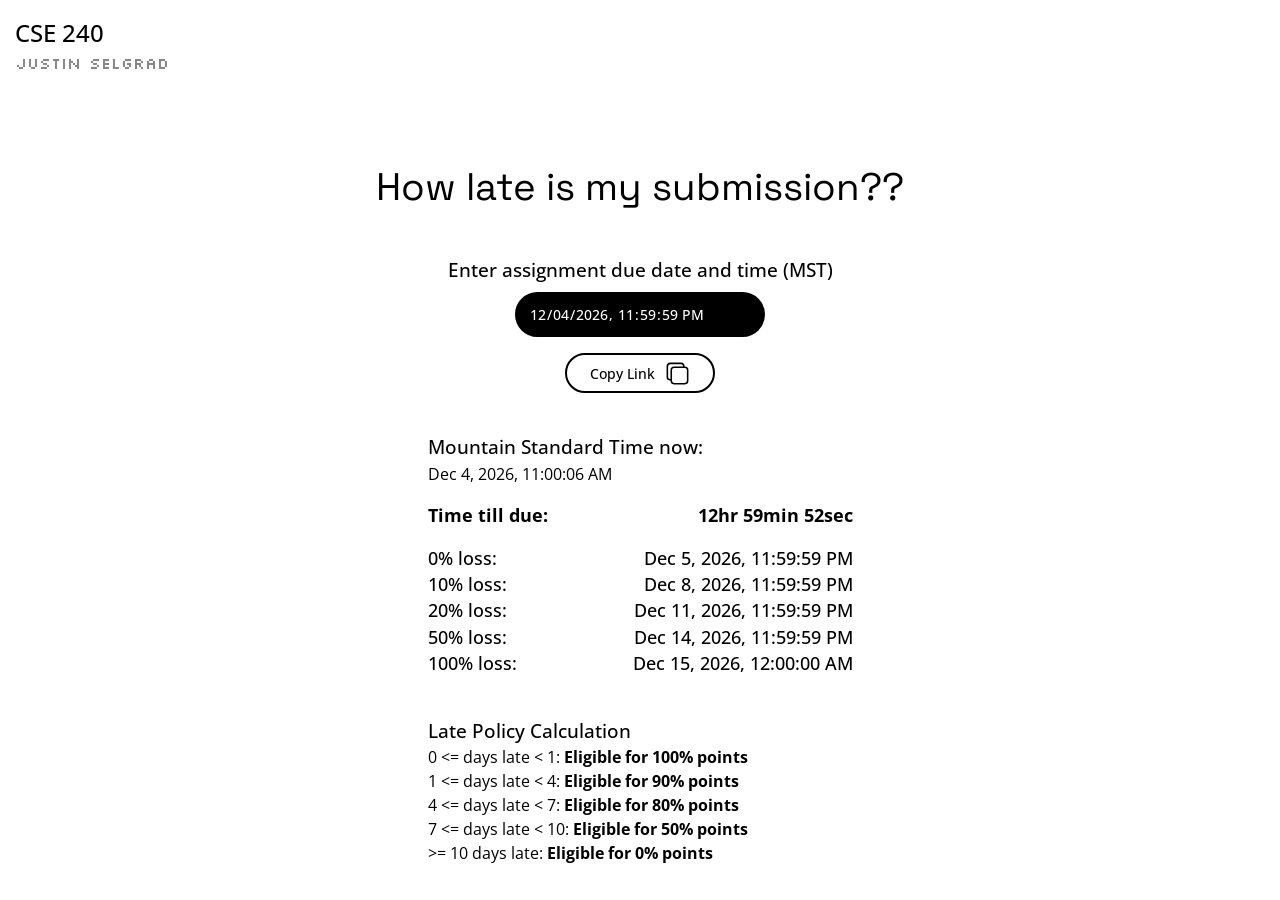
<file: index.html>
<!DOCTYPE html>
<html lang="en">

<head>
    <meta charset="UTF-8">
    <meta http-equiv="X-UA-Compatible" content="IE=edge">
    <meta name="viewport" content="width=device-width, initial-scale=1.0">
    <link href="./css/output.css" rel="stylesheet">
    <link
        href="https://fonts.googleapis.com/css2?family=Open+Sans:ital,wght@0,300;0,400;0,500;0,600;0,700;0,800;1,300;1,400;1,500;1,600;1,700;1,800&family=Press+Start+2P&family=Roboto+Slab:wght@100;200;300;400;500;600;700;800;900&family=Silkscreen:wght@400;700&family=Space+Grotesk:wght@300;400;500;600;700&display=swap"
        rel="stylesheet">
    <script src="./scripts/main.js"></script>
    <link rel="icon" type="image/png" href="./images/pointer.png">
    <title>CSE 240 - How late is my assignment?</title>
</head>

<body class="p-[15px]">

    <div id="header" class="w-[100%] h-[7vh]">
        <h1 class="text-[1.5rem] font-[500] mb-0 font-open-sans">CSE 240</h1>
        <h2 class="text-[1rem] font-[500] text-[#888] font-silkscreen">Justin Selgrad</h2>
    </div>

    <div id="main-body" class="mt-10 md:mt-20 grid place-content-center justify-items-center font-open-sans">
        <div id="body-title" class="mb-10">
            <h1 class="text-[1.5rem] md:text-[2.4rem] font-space-grotesk">How late is my submission??</h1>
        </div>
        <div id="body-content" class="md:w-[425px]">
            <div id="date-pick" class="mb-10 grid justify-items-center">
                <p class="text-[1rem] md:text-[1.2rem] font-[500] mb-2">Enter assignment due date and time (MST)</p>
                <div class="text-[0.9rem] text-white bg-black mx-auto border-solid border-[#000] border-[2px] w-[250px] h-[45px] grid place-content-center rounded-full font-[500] hover:shadow-xl transition ease-in-out duration-500 cursor-pointer">
                    <input type="datetime-local" id="date" onchange="newDateTime()" class="appearance-none bg-transparent cursor-pointer">
                </div>
                <div class="mt-4 text-[0.9rem] mx-auto border-solid border-black border-[2px] w-[150px] h-[40px] flex justify-center items-center rounded-full font-[500] hover:cursor-pointer hover:underline hover:decoration-solid hover:shadow-md hover:border-[#555] transition ease-in-out duration-500" onclick="generateLink()">
                    <p id="copy-button" class="mx-[5px]">Copy Link</p>
                    <img src="./images/copy-outline.svg" alt="copy link" class="h-[25px] w-[25px] mx-[5px]">
                </div>

            </div>

            <div id="output-div" class="mb-10">
                <p class="text-[1rem] md:text-[1.2rem] font-[500]">Mountain Standard Time now:</p>
                <p id="local-time" class="mb-4 text-[0.9rem] md:text-[1rem]"></p>
                <p class="text-[1.1rem] md:text-[1.1rem] font-[700] mb-4">Time till due: <span id="due-calc-total" class="float-right">😱</span></p>
                <p class="text-[1rem] md:text-[1.1rem] font-[500]">0% loss: <span id="due-calc-0" class="float-right">😱</span></p>
                <p class="text-[1rem] md:text-[1.1rem] font-[500]">10% loss: <span id="due-calc-10" class="float-right">😱</span></p>
                <p class="text-[1rem] md:text-[1.1rem] font-[500]">20% loss: <span id="due-calc-20" class="float-right">😱</span></p>
                <p class="text-[1rem] md:text-[1.1rem] font-[500]">50% loss: <span id="due-calc-50" class="float-right">😱</span></p>
                <p class="text-[1rem] md:text-[1.1rem] font-[500]">100% loss: <span id="due-calc-100" class="float-right">😱</span></p>
            </div>

            <div id="late-div" class="">
                <p class="text-[1rem] md:text-[1.2rem] font-[500]">Late Policy Calculation</p>
                <p class="text-[0.9rem] md:text-[1rem]">
                    0 <= days late < 1:<span class="font-[700]"> Eligible for 100% points </span> <br>
                    1 <= days late < 4:<span class="font-[700]"> Eligible for 90% points </span> <br>
                    4 <= days late < 7:<span class="font-[700]"> Eligible for 80% points </span> <br>
                    7 <= days late < 10:<span class="font-[700]"> Eligible for 50% points </span> <br>
                    >= 10 days late:<span class="font-[700]"> Eligible for 0% points </span>
                </p>
            </div>
        </div>

    </div>

    <div id="footer"></div>

</body>

</html>
</file>
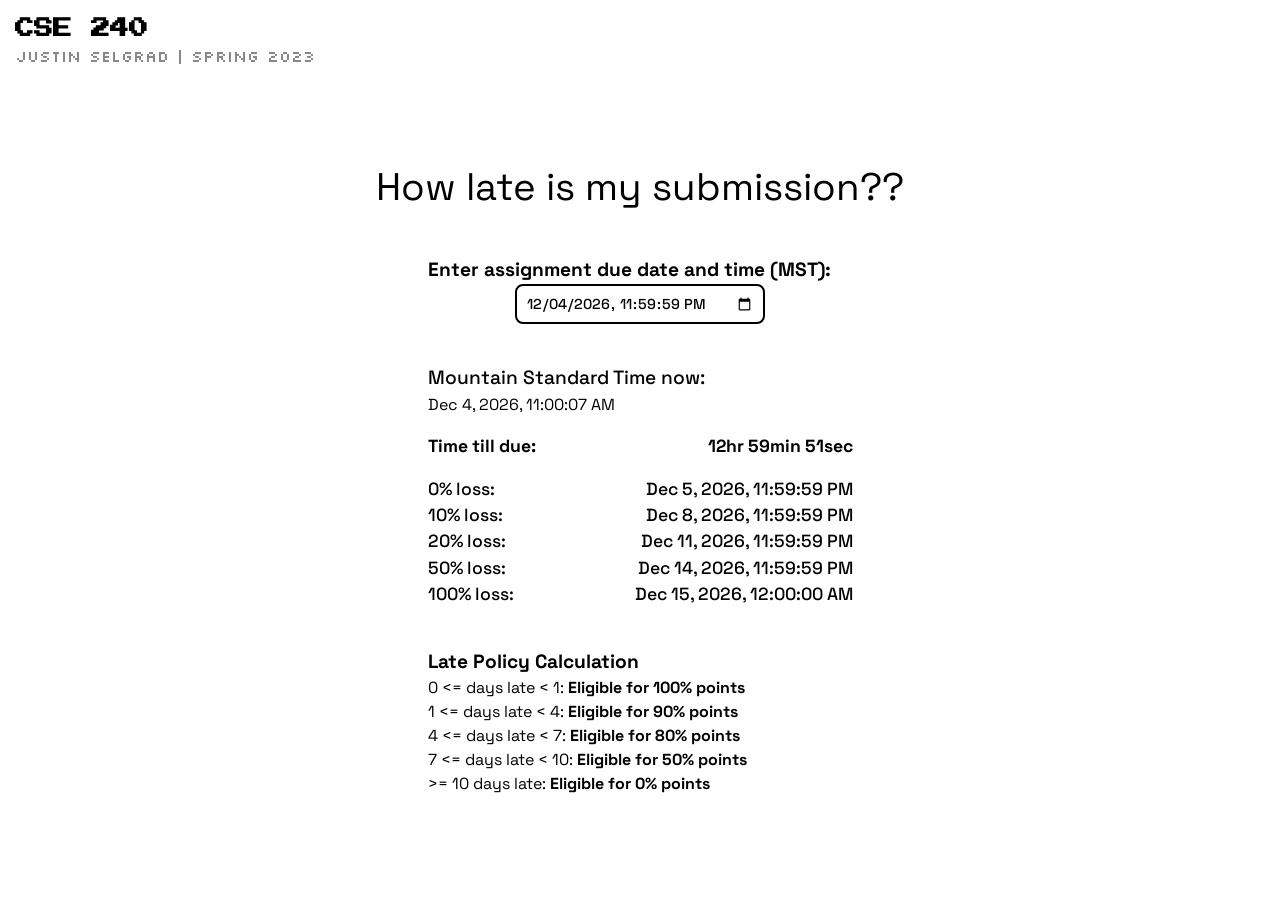
<file: src/index.html>
<!DOCTYPE html>
<html lang="en">

<head>
    <meta charset="UTF-8">
    <meta http-equiv="X-UA-Compatible" content="IE=edge">
    <meta name="viewport" content="width=device-width, initial-scale=1.0">
    <link href="./css/output.css" rel="stylesheet">
    <link
        href="https://fonts.googleapis.com/css2?family=Open+Sans:ital,wght@0,300;0,400;0,500;0,600;0,700;0,800;1,300;1,400;1,500;1,600;1,700;1,800&family=Press+Start+2P&family=Roboto+Slab:wght@100;200;300;400;500;600;700;800;900&family=Silkscreen:wght@400;700&family=Space+Grotesk:wght@300;400;500;600;700&display=swap"
        rel="stylesheet">
    <script src="./scripts/main.js"></script>

    <title>CSE 240 - Blegh</title>
</head>

<body class="w-[100vw] p-[15px]">

    <div id="header" class="w-[100%] h-[7vh]">
        <h1 class="text-[1.2rem] font-[700] mb-0 font-press-start">CSE 240</h1>
        <h2 class="text-[1rem] font-[500] text-[#888] font-silkscreen">Justin Selgrad | Spring 2023</h2>
    </div>

    <div id="main-body" class="w-[100%] mt-10 md:mt-20 grid place-content-center justify-items-center font-space-grotesk">
        <div id="body-title" class="mb-10">
            <h1 class="text-[1.5rem] md:text-[2.4rem] font-space-grotesk">How late is my submission??</h1>
        </div>
        <div id="body-content" class="md:w-[425px]">
            <div id="date-pick" class="mb-10">
                <p class="text-[1rem] md:text-[1.2rem] font-[700]">Enter assignment due date and time (MST):</p>
                <div id="button"
                    class="text-[0.9rem] mx-auto border-solid border-black border-[2px] w-[250px] h-[40px] grid place-content-center rounded-lg font-[500] hover:border-sky-700 hover:border-[3px]">
                    <input type="datetime-local" id="date" onchange="newDateTime()">
                </div>
            </div>

            <div id="output-div" class="mb-10">
                <p class="text-[1rem] md:text-[1.2rem] font-[500]">Mountain Standard Time now:</p>
                <p id="local-time" class="mb-4 text-[0.9rem] md:text-[1rem]"></p>
                <p class="text-[1.1rem] md:text-[1.1rem] font-[700] mb-4">Time till due: <span id="due-calc-total" class="float-right">😱</span></p>
                <p class="text-[1rem] md:text-[1.1rem] font-[500]">0% loss: <span id="due-calc-0" class="float-right">😱</span></p>
                <p class="text-[1rem] md:text-[1.1rem] font-[500]">10% loss: <span id="due-calc-10" class="float-right">😱</span></p>
                <p class="text-[1rem] md:text-[1.1rem] font-[500]">20% loss: <span id="due-calc-20" class="float-right">😱</span></p>
                <p class="text-[1rem] md:text-[1.1rem] font-[500]">50% loss: <span id="due-calc-50" class="float-right">😱</span></p>
                <p class="text-[1rem] md:text-[1.1rem] font-[500]">100% loss: <span id="due-calc-100" class="float-right">😱</span></p>
            </div>

            <div id="late-div" class="">
                <p class="text-[1rem] md:text-[1.2rem] font-[700]">Late Policy Calculation</p>
                <p class="text-[0.9rem] md:text-[1rem]">
                    0 <= days late < 1:<span class="font-[700]"> Eligible for 100% points </span> <br>
                    1 <= days late < 4:<span class="font-[700]"> Eligible for 90% points </span> <br>
                    4 <= days late < 7:<span class="font-[700]"> Eligible for 80% points </span> <br>
                    7 <= days late < 10:<span class="font-[700]"> Eligible for 50% points </span> <br>
                    >= 10 days late:<span class="font-[700]"> Eligible for 0% points </span>
                </p>
            </div>
        </div>

    </div>

    <div id="footer"></div>

</body>

</html>
</file>
<file: css/output.css>
/*
! tailwindcss v3.2.4 | MIT License | https://tailwindcss.com
*/

/*
1. Prevent padding and border from affecting element width. (https://github.com/mozdevs/cssremedy/issues/4)
2. Allow adding a border to an element by just adding a border-width. (https://github.com/tailwindcss/tailwindcss/pull/116)
*/

*,
::before,
::after {
  box-sizing: border-box;
  /* 1 */
  border-width: 0;
  /* 2 */
  border-style: solid;
  /* 2 */
  border-color: #e5e7eb;
  /* 2 */
}

::before,
::after {
  --tw-content: '';
}

/*
1. Use a consistent sensible line-height in all browsers.
2. Prevent adjustments of font size after orientation changes in iOS.
3. Use a more readable tab size.
4. Use the user's configured `sans` font-family by default.
5. Use the user's configured `sans` font-feature-settings by default.
*/

html {
  line-height: 1.5;
  /* 1 */
  -webkit-text-size-adjust: 100%;
  /* 2 */
  -moz-tab-size: 4;
  /* 3 */
  -o-tab-size: 4;
     tab-size: 4;
  /* 3 */
  font-family: ui-sans-serif, system-ui, -apple-system, BlinkMacSystemFont, "Segoe UI", Roboto, "Helvetica Neue", Arial, "Noto Sans", sans-serif, "Apple Color Emoji", "Segoe UI Emoji", "Segoe UI Symbol", "Noto Color Emoji";
  /* 4 */
  font-feature-settings: normal;
  /* 5 */
}

/*
1. Remove the margin in all browsers.
2. Inherit line-height from `html` so users can set them as a class directly on the `html` element.
*/

body {
  margin: 0;
  /* 1 */
  line-height: inherit;
  /* 2 */
}

/*
1. Add the correct height in Firefox.
2. Correct the inheritance of border color in Firefox. (https://bugzilla.mozilla.org/show_bug.cgi?id=190655)
3. Ensure horizontal rules are visible by default.
*/

hr {
  height: 0;
  /* 1 */
  color: inherit;
  /* 2 */
  border-top-width: 1px;
  /* 3 */
}

/*
Add the correct text decoration in Chrome, Edge, and Safari.
*/

abbr:where([title]) {
  -webkit-text-decoration: underline dotted;
          text-decoration: underline dotted;
}

/*
Remove the default font size and weight for headings.
*/

h1,
h2,
h3,
h4,
h5,
h6 {
  font-size: inherit;
  font-weight: inherit;
}

/*
Reset links to optimize for opt-in styling instead of opt-out.
*/

a {
  color: inherit;
  text-decoration: inherit;
}

/*
Add the correct font weight in Edge and Safari.
*/

b,
strong {
  font-weight: bolder;
}

/*
1. Use the user's configured `mono` font family by default.
2. Correct the odd `em` font sizing in all browsers.
*/

code,
kbd,
samp,
pre {
  font-family: ui-monospace, SFMono-Regular, Menlo, Monaco, Consolas, "Liberation Mono", "Courier New", monospace;
  /* 1 */
  font-size: 1em;
  /* 2 */
}

/*
Add the correct font size in all browsers.
*/

small {
  font-size: 80%;
}

/*
Prevent `sub` and `sup` elements from affecting the line height in all browsers.
*/

sub,
sup {
  font-size: 75%;
  line-height: 0;
  position: relative;
  vertical-align: baseline;
}

sub {
  bottom: -0.25em;
}

sup {
  top: -0.5em;
}

/*
1. Remove text indentation from table contents in Chrome and Safari. (https://bugs.chromium.org/p/chromium/issues/detail?id=999088, https://bugs.webkit.org/show_bug.cgi?id=201297)
2. Correct table border color inheritance in all Chrome and Safari. (https://bugs.chromium.org/p/chromium/issues/detail?id=935729, https://bugs.webkit.org/show_bug.cgi?id=195016)
3. Remove gaps between table borders by default.
*/

table {
  text-indent: 0;
  /* 1 */
  border-color: inherit;
  /* 2 */
  border-collapse: collapse;
  /* 3 */
}

/*
1. Change the font styles in all browsers.
2. Remove the margin in Firefox and Safari.
3. Remove default padding in all browsers.
*/

button,
input,
optgroup,
select,
textarea {
  font-family: inherit;
  /* 1 */
  font-size: 100%;
  /* 1 */
  font-weight: inherit;
  /* 1 */
  line-height: inherit;
  /* 1 */
  color: inherit;
  /* 1 */
  margin: 0;
  /* 2 */
  padding: 0;
  /* 3 */
}

/*
Remove the inheritance of text transform in Edge and Firefox.
*/

button,
select {
  text-transform: none;
}

/*
1. Correct the inability to style clickable types in iOS and Safari.
2. Remove default button styles.
*/

button,
[type='button'],
[type='reset'],
[type='submit'] {
  -webkit-appearance: button;
  /* 1 */
  background-color: transparent;
  /* 2 */
  background-image: none;
  /* 2 */
}

/*
Use the modern Firefox focus style for all focusable elements.
*/

:-moz-focusring {
  outline: auto;
}

/*
Remove the additional `:invalid` styles in Firefox. (https://github.com/mozilla/gecko-dev/blob/2f9eacd9d3d995c937b4251a5557d95d494c9be1/layout/style/res/forms.css#L728-L737)
*/

:-moz-ui-invalid {
  box-shadow: none;
}

/*
Add the correct vertical alignment in Chrome and Firefox.
*/

progress {
  vertical-align: baseline;
}

/*
Correct the cursor style of increment and decrement buttons in Safari.
*/

::-webkit-inner-spin-button,
::-webkit-outer-spin-button {
  height: auto;
}

/*
1. Correct the odd appearance in Chrome and Safari.
2. Correct the outline style in Safari.
*/

[type='search'] {
  -webkit-appearance: textfield;
  /* 1 */
  outline-offset: -2px;
  /* 2 */
}

/*
Remove the inner padding in Chrome and Safari on macOS.
*/

::-webkit-search-decoration {
  -webkit-appearance: none;
}

/*
1. Correct the inability to style clickable types in iOS and Safari.
2. Change font properties to `inherit` in Safari.
*/

::-webkit-file-upload-button {
  -webkit-appearance: button;
  /* 1 */
  font: inherit;
  /* 2 */
}

/*
Add the correct display in Chrome and Safari.
*/

summary {
  display: list-item;
}

/*
Removes the default spacing and border for appropriate elements.
*/

blockquote,
dl,
dd,
h1,
h2,
h3,
h4,
h5,
h6,
hr,
figure,
p,
pre {
  margin: 0;
}

fieldset {
  margin: 0;
  padding: 0;
}

legend {
  padding: 0;
}

ol,
ul,
menu {
  list-style: none;
  margin: 0;
  padding: 0;
}

/*
Prevent resizing textareas horizontally by default.
*/

textarea {
  resize: vertical;
}

/*
1. Reset the default placeholder opacity in Firefox. (https://github.com/tailwindlabs/tailwindcss/issues/3300)
2. Set the default placeholder color to the user's configured gray 400 color.
*/

input::-moz-placeholder, textarea::-moz-placeholder {
  opacity: 1;
  /* 1 */
  color: #9ca3af;
  /* 2 */
}

input::placeholder,
textarea::placeholder {
  opacity: 1;
  /* 1 */
  color: #9ca3af;
  /* 2 */
}

/*
Set the default cursor for buttons.
*/

button,
[role="button"] {
  cursor: pointer;
}

/*
Make sure disabled buttons don't get the pointer cursor.
*/

:disabled {
  cursor: default;
}

/*
1. Make replaced elements `display: block` by default. (https://github.com/mozdevs/cssremedy/issues/14)
2. Add `vertical-align: middle` to align replaced elements more sensibly by default. (https://github.com/jensimmons/cssremedy/issues/14#issuecomment-634934210)
   This can trigger a poorly considered lint error in some tools but is included by design.
*/

img,
svg,
video,
canvas,
audio,
iframe,
embed,
object {
  display: block;
  /* 1 */
  vertical-align: middle;
  /* 2 */
}

/*
Constrain images and videos to the parent width and preserve their intrinsic aspect ratio. (https://github.com/mozdevs/cssremedy/issues/14)
*/

img,
video {
  max-width: 100%;
  height: auto;
}

/* Make elements with the HTML hidden attribute stay hidden by default */

[hidden] {
  display: none;
}

*, ::before, ::after {
  --tw-border-spacing-x: 0;
  --tw-border-spacing-y: 0;
  --tw-translate-x: 0;
  --tw-translate-y: 0;
  --tw-rotate: 0;
  --tw-skew-x: 0;
  --tw-skew-y: 0;
  --tw-scale-x: 1;
  --tw-scale-y: 1;
  --tw-pan-x:  ;
  --tw-pan-y:  ;
  --tw-pinch-zoom:  ;
  --tw-scroll-snap-strictness: proximity;
  --tw-ordinal:  ;
  --tw-slashed-zero:  ;
  --tw-numeric-figure:  ;
  --tw-numeric-spacing:  ;
  --tw-numeric-fraction:  ;
  --tw-ring-inset:  ;
  --tw-ring-offset-width: 0px;
  --tw-ring-offset-color: #fff;
  --tw-ring-color: rgb(59 130 246 / 0.5);
  --tw-ring-offset-shadow: 0 0 #0000;
  --tw-ring-shadow: 0 0 #0000;
  --tw-shadow: 0 0 #0000;
  --tw-shadow-colored: 0 0 #0000;
  --tw-blur:  ;
  --tw-brightness:  ;
  --tw-contrast:  ;
  --tw-grayscale:  ;
  --tw-hue-rotate:  ;
  --tw-invert:  ;
  --tw-saturate:  ;
  --tw-sepia:  ;
  --tw-drop-shadow:  ;
  --tw-backdrop-blur:  ;
  --tw-backdrop-brightness:  ;
  --tw-backdrop-contrast:  ;
  --tw-backdrop-grayscale:  ;
  --tw-backdrop-hue-rotate:  ;
  --tw-backdrop-invert:  ;
  --tw-backdrop-opacity:  ;
  --tw-backdrop-saturate:  ;
  --tw-backdrop-sepia:  ;
}

::backdrop {
  --tw-border-spacing-x: 0;
  --tw-border-spacing-y: 0;
  --tw-translate-x: 0;
  --tw-translate-y: 0;
  --tw-rotate: 0;
  --tw-skew-x: 0;
  --tw-skew-y: 0;
  --tw-scale-x: 1;
  --tw-scale-y: 1;
  --tw-pan-x:  ;
  --tw-pan-y:  ;
  --tw-pinch-zoom:  ;
  --tw-scroll-snap-strictness: proximity;
  --tw-ordinal:  ;
  --tw-slashed-zero:  ;
  --tw-numeric-figure:  ;
  --tw-numeric-spacing:  ;
  --tw-numeric-fraction:  ;
  --tw-ring-inset:  ;
  --tw-ring-offset-width: 0px;
  --tw-ring-offset-color: #fff;
  --tw-ring-color: rgb(59 130 246 / 0.5);
  --tw-ring-offset-shadow: 0 0 #0000;
  --tw-ring-shadow: 0 0 #0000;
  --tw-shadow: 0 0 #0000;
  --tw-shadow-colored: 0 0 #0000;
  --tw-blur:  ;
  --tw-brightness:  ;
  --tw-contrast:  ;
  --tw-grayscale:  ;
  --tw-hue-rotate:  ;
  --tw-invert:  ;
  --tw-saturate:  ;
  --tw-sepia:  ;
  --tw-drop-shadow:  ;
  --tw-backdrop-blur:  ;
  --tw-backdrop-brightness:  ;
  --tw-backdrop-contrast:  ;
  --tw-backdrop-grayscale:  ;
  --tw-backdrop-hue-rotate:  ;
  --tw-backdrop-invert:  ;
  --tw-backdrop-opacity:  ;
  --tw-backdrop-saturate:  ;
  --tw-backdrop-sepia:  ;
}

.float-right {
  float: right;
}

.mx-auto {
  margin-left: auto;
  margin-right: auto;
}

.mx-\[5px\] {
  margin-left: 5px;
  margin-right: 5px;
}

.mb-0 {
  margin-bottom: 0px;
}

.mt-10 {
  margin-top: 2.5rem;
}

.mb-10 {
  margin-bottom: 2.5rem;
}

.mt-4 {
  margin-top: 1rem;
}

.mb-4 {
  margin-bottom: 1rem;
}

.mb-2 {
  margin-bottom: 0.5rem;
}

.flex {
  display: flex;
}

.grid {
  display: grid;
}

.h-\[7vh\] {
  height: 7vh;
}

.h-\[40px\] {
  height: 40px;
}

.h-\[25px\] {
  height: 25px;
}

.h-\[45px\] {
  height: 45px;
}

.w-\[100\%\] {
  width: 100%;
}

.w-\[250px\] {
  width: 250px;
}

.w-\[150px\] {
  width: 150px;
}

.w-\[25px\] {
  width: 25px;
}

.cursor-pointer {
  cursor: pointer;
}

.appearance-none {
  -webkit-appearance: none;
     -moz-appearance: none;
          appearance: none;
}

.place-content-center {
  place-content: center;
}

.items-center {
  align-items: center;
}

.justify-center {
  justify-content: center;
}

.justify-items-center {
  justify-items: center;
}

.rounded-lg {
  border-radius: 0.5rem;
}

.rounded-full {
  border-radius: 9999px;
}

.rounded-\[25px\] {
  border-radius: 25px;
}

.rounded-\[10px\] {
  border-radius: 10px;
}

.rounded-\[15px\] {
  border-radius: 15px;
}

.border-\[2px\] {
  border-width: 2px;
}

.border-solid {
  border-style: solid;
}

.border-\[\#666\] {
  --tw-border-opacity: 1;
  border-color: rgb(102 102 102 / var(--tw-border-opacity));
}

.border-black {
  --tw-border-opacity: 1;
  border-color: rgb(0 0 0 / var(--tw-border-opacity));
}

.border-\[\#888\] {
  --tw-border-opacity: 1;
  border-color: rgb(136 136 136 / var(--tw-border-opacity));
}

.border-\[\#000\] {
  --tw-border-opacity: 1;
  border-color: rgb(0 0 0 / var(--tw-border-opacity));
}

.bg-black {
  --tw-bg-opacity: 1;
  background-color: rgb(0 0 0 / var(--tw-bg-opacity));
}

.bg-transparent {
  background-color: transparent;
}

.p-\[15px\] {
  padding: 15px;
}

.font-open-sans {
  font-family: "Open Sans", "sans serif";
}

.font-silkscreen {
  font-family: Silkscreen;
}

.font-space-grotesk {
  font-family: "Space Grotesk", "sans serif";
}

.text-\[1\.5rem\] {
  font-size: 1.5rem;
}

.text-\[1rem\] {
  font-size: 1rem;
}

.text-\[0\.9rem\] {
  font-size: 0.9rem;
}

.text-\[1\.1rem\] {
  font-size: 1.1rem;
}

.font-\[500\] {
  font-weight: 500;
}

.font-\[700\] {
  font-weight: 700;
}

.text-\[\#888\] {
  --tw-text-opacity: 1;
  color: rgb(136 136 136 / var(--tw-text-opacity));
}

.text-white {
  --tw-text-opacity: 1;
  color: rgb(255 255 255 / var(--tw-text-opacity));
}

.decoration-transparent {
  text-decoration-color: transparent;
}

.transition {
  transition-property: color, background-color, border-color, text-decoration-color, fill, stroke, opacity, box-shadow, transform, filter, -webkit-backdrop-filter;
  transition-property: color, background-color, border-color, text-decoration-color, fill, stroke, opacity, box-shadow, transform, filter, backdrop-filter;
  transition-property: color, background-color, border-color, text-decoration-color, fill, stroke, opacity, box-shadow, transform, filter, backdrop-filter, -webkit-backdrop-filter;
  transition-timing-function: cubic-bezier(0.4, 0, 0.2, 1);
  transition-duration: 150ms;
}

.duration-500 {
  transition-duration: 500ms;
}

.ease-in-out {
  transition-timing-function: cubic-bezier(0.4, 0, 0.2, 1);
}

.hover\:cursor-pointer:hover {
  cursor: pointer;
}

.hover\:border-\[2px\]:hover {
  border-width: 2px;
}

.hover\:border-sky-700:hover {
  --tw-border-opacity: 1;
  border-color: rgb(3 105 161 / var(--tw-border-opacity));
}

.hover\:border-white:hover {
  --tw-border-opacity: 1;
  border-color: rgb(255 255 255 / var(--tw-border-opacity));
}

.hover\:border-\[\#333\]:hover {
  --tw-border-opacity: 1;
  border-color: rgb(51 51 51 / var(--tw-border-opacity));
}

.hover\:border-\[\#FFF\]:hover {
  --tw-border-opacity: 1;
  border-color: rgb(255 255 255 / var(--tw-border-opacity));
}

.hover\:border-\[\#555\]:hover {
  --tw-border-opacity: 1;
  border-color: rgb(85 85 85 / var(--tw-border-opacity));
}

.hover\:underline:hover {
  text-decoration-line: underline;
}

.hover\:decoration-solid:hover {
  text-decoration-style: solid;
}

.hover\:shadow-md:hover {
  --tw-shadow: 0 4px 6px -1px rgb(0 0 0 / 0.1), 0 2px 4px -2px rgb(0 0 0 / 0.1);
  --tw-shadow-colored: 0 4px 6px -1px var(--tw-shadow-color), 0 2px 4px -2px var(--tw-shadow-color);
  box-shadow: var(--tw-ring-offset-shadow, 0 0 #0000), var(--tw-ring-shadow, 0 0 #0000), var(--tw-shadow);
}

.hover\:shadow-lg:hover {
  --tw-shadow: 0 10px 15px -3px rgb(0 0 0 / 0.1), 0 4px 6px -4px rgb(0 0 0 / 0.1);
  --tw-shadow-colored: 0 10px 15px -3px var(--tw-shadow-color), 0 4px 6px -4px var(--tw-shadow-color);
  box-shadow: var(--tw-ring-offset-shadow, 0 0 #0000), var(--tw-ring-shadow, 0 0 #0000), var(--tw-shadow);
}

.hover\:shadow-xl:hover {
  --tw-shadow: 0 20px 25px -5px rgb(0 0 0 / 0.1), 0 8px 10px -6px rgb(0 0 0 / 0.1);
  --tw-shadow-colored: 0 20px 25px -5px var(--tw-shadow-color), 0 8px 10px -6px var(--tw-shadow-color);
  box-shadow: var(--tw-ring-offset-shadow, 0 0 #0000), var(--tw-ring-shadow, 0 0 #0000), var(--tw-shadow);
}

@media (min-width: 768px) {
  .md\:mt-20 {
    margin-top: 5rem;
  }

  .md\:w-\[425px\] {
    width: 425px;
  }

  .md\:text-\[2\.4rem\] {
    font-size: 2.4rem;
  }

  .md\:text-\[1\.2rem\] {
    font-size: 1.2rem;
  }

  .md\:text-\[1rem\] {
    font-size: 1rem;
  }

  .md\:text-\[1\.1rem\] {
    font-size: 1.1rem;
  }
}
</file>
<file: src/css/output.css>
/*
! tailwindcss v3.2.4 | MIT License | https://tailwindcss.com
*/

/*
1. Prevent padding and border from affecting element width. (https://github.com/mozdevs/cssremedy/issues/4)
2. Allow adding a border to an element by just adding a border-width. (https://github.com/tailwindcss/tailwindcss/pull/116)
*/

*,
::before,
::after {
  box-sizing: border-box;
  /* 1 */
  border-width: 0;
  /* 2 */
  border-style: solid;
  /* 2 */
  border-color: #e5e7eb;
  /* 2 */
}

::before,
::after {
  --tw-content: '';
}

/*
1. Use a consistent sensible line-height in all browsers.
2. Prevent adjustments of font size after orientation changes in iOS.
3. Use a more readable tab size.
4. Use the user's configured `sans` font-family by default.
5. Use the user's configured `sans` font-feature-settings by default.
*/

html {
  line-height: 1.5;
  /* 1 */
  -webkit-text-size-adjust: 100%;
  /* 2 */
  -moz-tab-size: 4;
  /* 3 */
  -o-tab-size: 4;
     tab-size: 4;
  /* 3 */
  font-family: ui-sans-serif, system-ui, -apple-system, BlinkMacSystemFont, "Segoe UI", Roboto, "Helvetica Neue", Arial, "Noto Sans", sans-serif, "Apple Color Emoji", "Segoe UI Emoji", "Segoe UI Symbol", "Noto Color Emoji";
  /* 4 */
  font-feature-settings: normal;
  /* 5 */
}

/*
1. Remove the margin in all browsers.
2. Inherit line-height from `html` so users can set them as a class directly on the `html` element.
*/

body {
  margin: 0;
  /* 1 */
  line-height: inherit;
  /* 2 */
}

/*
1. Add the correct height in Firefox.
2. Correct the inheritance of border color in Firefox. (https://bugzilla.mozilla.org/show_bug.cgi?id=190655)
3. Ensure horizontal rules are visible by default.
*/

hr {
  height: 0;
  /* 1 */
  color: inherit;
  /* 2 */
  border-top-width: 1px;
  /* 3 */
}

/*
Add the correct text decoration in Chrome, Edge, and Safari.
*/

abbr:where([title]) {
  -webkit-text-decoration: underline dotted;
          text-decoration: underline dotted;
}

/*
Remove the default font size and weight for headings.
*/

h1,
h2,
h3,
h4,
h5,
h6 {
  font-size: inherit;
  font-weight: inherit;
}

/*
Reset links to optimize for opt-in styling instead of opt-out.
*/

a {
  color: inherit;
  text-decoration: inherit;
}

/*
Add the correct font weight in Edge and Safari.
*/

b,
strong {
  font-weight: bolder;
}

/*
1. Use the user's configured `mono` font family by default.
2. Correct the odd `em` font sizing in all browsers.
*/

code,
kbd,
samp,
pre {
  font-family: ui-monospace, SFMono-Regular, Menlo, Monaco, Consolas, "Liberation Mono", "Courier New", monospace;
  /* 1 */
  font-size: 1em;
  /* 2 */
}

/*
Add the correct font size in all browsers.
*/

small {
  font-size: 80%;
}

/*
Prevent `sub` and `sup` elements from affecting the line height in all browsers.
*/

sub,
sup {
  font-size: 75%;
  line-height: 0;
  position: relative;
  vertical-align: baseline;
}

sub {
  bottom: -0.25em;
}

sup {
  top: -0.5em;
}

/*
1. Remove text indentation from table contents in Chrome and Safari. (https://bugs.chromium.org/p/chromium/issues/detail?id=999088, https://bugs.webkit.org/show_bug.cgi?id=201297)
2. Correct table border color inheritance in all Chrome and Safari. (https://bugs.chromium.org/p/chromium/issues/detail?id=935729, https://bugs.webkit.org/show_bug.cgi?id=195016)
3. Remove gaps between table borders by default.
*/

table {
  text-indent: 0;
  /* 1 */
  border-color: inherit;
  /* 2 */
  border-collapse: collapse;
  /* 3 */
}

/*
1. Change the font styles in all browsers.
2. Remove the margin in Firefox and Safari.
3. Remove default padding in all browsers.
*/

button,
input,
optgroup,
select,
textarea {
  font-family: inherit;
  /* 1 */
  font-size: 100%;
  /* 1 */
  font-weight: inherit;
  /* 1 */
  line-height: inherit;
  /* 1 */
  color: inherit;
  /* 1 */
  margin: 0;
  /* 2 */
  padding: 0;
  /* 3 */
}

/*
Remove the inheritance of text transform in Edge and Firefox.
*/

button,
select {
  text-transform: none;
}

/*
1. Correct the inability to style clickable types in iOS and Safari.
2. Remove default button styles.
*/

button,
[type='button'],
[type='reset'],
[type='submit'] {
  -webkit-appearance: button;
  /* 1 */
  background-color: transparent;
  /* 2 */
  background-image: none;
  /* 2 */
}

/*
Use the modern Firefox focus style for all focusable elements.
*/

:-moz-focusring {
  outline: auto;
}

/*
Remove the additional `:invalid` styles in Firefox. (https://github.com/mozilla/gecko-dev/blob/2f9eacd9d3d995c937b4251a5557d95d494c9be1/layout/style/res/forms.css#L728-L737)
*/

:-moz-ui-invalid {
  box-shadow: none;
}

/*
Add the correct vertical alignment in Chrome and Firefox.
*/

progress {
  vertical-align: baseline;
}

/*
Correct the cursor style of increment and decrement buttons in Safari.
*/

::-webkit-inner-spin-button,
::-webkit-outer-spin-button {
  height: auto;
}

/*
1. Correct the odd appearance in Chrome and Safari.
2. Correct the outline style in Safari.
*/

[type='search'] {
  -webkit-appearance: textfield;
  /* 1 */
  outline-offset: -2px;
  /* 2 */
}

/*
Remove the inner padding in Chrome and Safari on macOS.
*/

::-webkit-search-decoration {
  -webkit-appearance: none;
}

/*
1. Correct the inability to style clickable types in iOS and Safari.
2. Change font properties to `inherit` in Safari.
*/

::-webkit-file-upload-button {
  -webkit-appearance: button;
  /* 1 */
  font: inherit;
  /* 2 */
}

/*
Add the correct display in Chrome and Safari.
*/

summary {
  display: list-item;
}

/*
Removes the default spacing and border for appropriate elements.
*/

blockquote,
dl,
dd,
h1,
h2,
h3,
h4,
h5,
h6,
hr,
figure,
p,
pre {
  margin: 0;
}

fieldset {
  margin: 0;
  padding: 0;
}

legend {
  padding: 0;
}

ol,
ul,
menu {
  list-style: none;
  margin: 0;
  padding: 0;
}

/*
Prevent resizing textareas horizontally by default.
*/

textarea {
  resize: vertical;
}

/*
1. Reset the default placeholder opacity in Firefox. (https://github.com/tailwindlabs/tailwindcss/issues/3300)
2. Set the default placeholder color to the user's configured gray 400 color.
*/

input::-moz-placeholder, textarea::-moz-placeholder {
  opacity: 1;
  /* 1 */
  color: #9ca3af;
  /* 2 */
}

input::placeholder,
textarea::placeholder {
  opacity: 1;
  /* 1 */
  color: #9ca3af;
  /* 2 */
}

/*
Set the default cursor for buttons.
*/

button,
[role="button"] {
  cursor: pointer;
}

/*
Make sure disabled buttons don't get the pointer cursor.
*/

:disabled {
  cursor: default;
}

/*
1. Make replaced elements `display: block` by default. (https://github.com/mozdevs/cssremedy/issues/14)
2. Add `vertical-align: middle` to align replaced elements more sensibly by default. (https://github.com/jensimmons/cssremedy/issues/14#issuecomment-634934210)
   This can trigger a poorly considered lint error in some tools but is included by design.
*/

img,
svg,
video,
canvas,
audio,
iframe,
embed,
object {
  display: block;
  /* 1 */
  vertical-align: middle;
  /* 2 */
}

/*
Constrain images and videos to the parent width and preserve their intrinsic aspect ratio. (https://github.com/mozdevs/cssremedy/issues/14)
*/

img,
video {
  max-width: 100%;
  height: auto;
}

/* Make elements with the HTML hidden attribute stay hidden by default */

[hidden] {
  display: none;
}

*, ::before, ::after {
  --tw-border-spacing-x: 0;
  --tw-border-spacing-y: 0;
  --tw-translate-x: 0;
  --tw-translate-y: 0;
  --tw-rotate: 0;
  --tw-skew-x: 0;
  --tw-skew-y: 0;
  --tw-scale-x: 1;
  --tw-scale-y: 1;
  --tw-pan-x:  ;
  --tw-pan-y:  ;
  --tw-pinch-zoom:  ;
  --tw-scroll-snap-strictness: proximity;
  --tw-ordinal:  ;
  --tw-slashed-zero:  ;
  --tw-numeric-figure:  ;
  --tw-numeric-spacing:  ;
  --tw-numeric-fraction:  ;
  --tw-ring-inset:  ;
  --tw-ring-offset-width: 0px;
  --tw-ring-offset-color: #fff;
  --tw-ring-color: rgb(59 130 246 / 0.5);
  --tw-ring-offset-shadow: 0 0 #0000;
  --tw-ring-shadow: 0 0 #0000;
  --tw-shadow: 0 0 #0000;
  --tw-shadow-colored: 0 0 #0000;
  --tw-blur:  ;
  --tw-brightness:  ;
  --tw-contrast:  ;
  --tw-grayscale:  ;
  --tw-hue-rotate:  ;
  --tw-invert:  ;
  --tw-saturate:  ;
  --tw-sepia:  ;
  --tw-drop-shadow:  ;
  --tw-backdrop-blur:  ;
  --tw-backdrop-brightness:  ;
  --tw-backdrop-contrast:  ;
  --tw-backdrop-grayscale:  ;
  --tw-backdrop-hue-rotate:  ;
  --tw-backdrop-invert:  ;
  --tw-backdrop-opacity:  ;
  --tw-backdrop-saturate:  ;
  --tw-backdrop-sepia:  ;
}

::backdrop {
  --tw-border-spacing-x: 0;
  --tw-border-spacing-y: 0;
  --tw-translate-x: 0;
  --tw-translate-y: 0;
  --tw-rotate: 0;
  --tw-skew-x: 0;
  --tw-skew-y: 0;
  --tw-scale-x: 1;
  --tw-scale-y: 1;
  --tw-pan-x:  ;
  --tw-pan-y:  ;
  --tw-pinch-zoom:  ;
  --tw-scroll-snap-strictness: proximity;
  --tw-ordinal:  ;
  --tw-slashed-zero:  ;
  --tw-numeric-figure:  ;
  --tw-numeric-spacing:  ;
  --tw-numeric-fraction:  ;
  --tw-ring-inset:  ;
  --tw-ring-offset-width: 0px;
  --tw-ring-offset-color: #fff;
  --tw-ring-color: rgb(59 130 246 / 0.5);
  --tw-ring-offset-shadow: 0 0 #0000;
  --tw-ring-shadow: 0 0 #0000;
  --tw-shadow: 0 0 #0000;
  --tw-shadow-colored: 0 0 #0000;
  --tw-blur:  ;
  --tw-brightness:  ;
  --tw-contrast:  ;
  --tw-grayscale:  ;
  --tw-hue-rotate:  ;
  --tw-invert:  ;
  --tw-saturate:  ;
  --tw-sepia:  ;
  --tw-drop-shadow:  ;
  --tw-backdrop-blur:  ;
  --tw-backdrop-brightness:  ;
  --tw-backdrop-contrast:  ;
  --tw-backdrop-grayscale:  ;
  --tw-backdrop-hue-rotate:  ;
  --tw-backdrop-invert:  ;
  --tw-backdrop-opacity:  ;
  --tw-backdrop-saturate:  ;
  --tw-backdrop-sepia:  ;
}

.float-right {
  float: right;
}

.m-\[25px\] {
  margin: 25px;
}

.m-auto {
  margin: auto;
}

.mx-auto {
  margin-left: auto;
  margin-right: auto;
}

.mb-0 {
  margin-bottom: 0px;
}

.mb-10 {
  margin-bottom: 2.5rem;
}

.mb-4 {
  margin-bottom: 1rem;
}

.mt-20 {
  margin-top: 5rem;
}

.mt-10 {
  margin-top: 2.5rem;
}

.inline-block {
  display: inline-block;
}

.inline {
  display: inline;
}

.flex {
  display: flex;
}

.grid {
  display: grid;
}

.h-20 {
  height: 5rem;
}

.h-80 {
  height: 20rem;
}

.h-\[20vh\] {
  height: 20vh;
}

.h-\[80vh\] {
  height: 80vh;
}

.h-\[150vh\] {
  height: 150vh;
}

.h-\[15vh\] {
  height: 15vh;
}

.h-\[15\%\] {
  height: 15%;
}

.h-\[80\%\] {
  height: 80%;
}

.h-full {
  height: 100%;
}

.h-\[20px\] {
  height: 20px;
}

.h-\[40px\] {
  height: 40px;
}

.h-\[5vh\] {
  height: 5vh;
}

.h-\[7vh\] {
  height: 7vh;
}

.h-\[50px\] {
  height: 50px;
}

.w-\[100vw\] {
  width: 100vw;
}

.w-\[100\%\] {
  width: 100%;
}

.w-\[150px\] {
  width: 150px;
}

.w-\[400px\] {
  width: 400px;
}

.w-\[300px\] {
  width: 300px;
}

.w-auto {
  width: auto;
}

.w-\[200px\] {
  width: 200px;
}

.w-\[500px\] {
  width: 500px;
}

.w-\[250px\] {
  width: 250px;
}

.w-\[350px\] {
  width: 350px;
}

.w-\[375px\] {
  width: 375px;
}

.w-\[450px\] {
  width: 450px;
}

.w-\[425px\] {
  width: 425px;
}

.place-content-center {
  place-content: center;
}

.items-center {
  align-items: center;
}

.justify-center {
  justify-content: center;
}

.justify-items-center {
  justify-items: center;
}

.gap-0 {
  gap: 0px;
}

.gap-1 {
  gap: 0.25rem;
}

.gap-12 {
  gap: 3rem;
}

.rounded-lg {
  border-radius: 0.5rem;
}

.border-\[1px\] {
  border-width: 1px;
}

.border-\[2px\] {
  border-width: 2px;
}

.border-solid {
  border-style: solid;
}

.border-black {
  --tw-border-opacity: 1;
  border-color: rgb(0 0 0 / var(--tw-border-opacity));
}

.p-\[25px\] {
  padding: 25px;
}

.p-\[15px\] {
  padding: 15px;
}

.text-center {
  text-align: center;
}

.text-right {
  text-align: right;
}

.align-middle {
  vertical-align: middle;
}

.font-space-grotesk {
  font-family: "Space Grotesk", "sans serif";
}

.font-silkscreen {
  font-family: Silkscreen;
}

.font-press-start {
  font-family: "Press Start 2P", cursive;
}

.font-open-sans {
  font-family: "Open Sans", "sans serif";
}

.text-\[2rem\] {
  font-size: 2rem;
}

.text-\[1\.3rem\] {
  font-size: 1.3rem;
}

.text-\[1\.8rem\] {
  font-size: 1.8rem;
}

.text-\[1\.5rem\] {
  font-size: 1.5rem;
}

.text-\[2\.4rem\] {
  font-size: 2.4rem;
}

.text-\[1rem\] {
  font-size: 1rem;
}

.text-\[1\.2rem\] {
  font-size: 1.2rem;
}

.text-\[1\.1rem\] {
  font-size: 1.1rem;
}

.text-\[0\.8rem\] {
  font-size: 0.8rem;
}

.text-\[0\.5rem\] {
  font-size: 0.5rem;
}

.text-\[0\.9rem\] {
  font-size: 0.9rem;
}

.font-\[700\] {
  font-weight: 700;
}

.font-\[500\] {
  font-weight: 500;
}

.font-\[900\] {
  font-weight: 900;
}

.text-\[\#888\] {
  --tw-text-opacity: 1;
  color: rgb(136 136 136 / var(--tw-text-opacity));
}

.text-\[700\] {
  color: 700;
}

.text-\[500\] {
  color: 500;
}

.text-\[900\] {
  color: 900;
}

.marker\:rounded-lg *::marker {
  border-radius: 0.5rem;
}

.marker\:rounded-lg::marker {
  border-radius: 0.5rem;
}

.hover\:border-\[3px\]:hover {
  border-width: 3px;
}

.hover\:border-sky-700:hover {
  --tw-border-opacity: 1;
  border-color: rgb(3 105 161 / var(--tw-border-opacity));
}

@media (min-width: 640px) {
  .sm\:grid {
    display: grid;
  }

  .sm\:place-content-center {
    place-content: center;
  }

  .sm\:justify-center {
    justify-content: center;
  }

  .sm\:justify-items-center {
    justify-items: center;
  }

  .sm\:text-center {
    text-align: center;
  }

  .sm\:text-\[1rem\] {
    font-size: 1rem;
  }

  .sm\:text-\[0\.5rem\] {
    font-size: 0.5rem;
  }
}

@media (min-width: 768px) {
  .md\:mt-20 {
    margin-top: 5rem;
  }

  .md\:w-\[425px\] {
    width: 425px;
  }

  .md\:text-\[2\.4rem\] {
    font-size: 2.4rem;
  }

  .md\:text-\[1\.2rem\] {
    font-size: 1.2rem;
  }

  .md\:text-\[1\.1rem\] {
    font-size: 1.1rem;
  }

  .md\:text-\[1rem\] {
    font-size: 1rem;
  }
}
</file>
